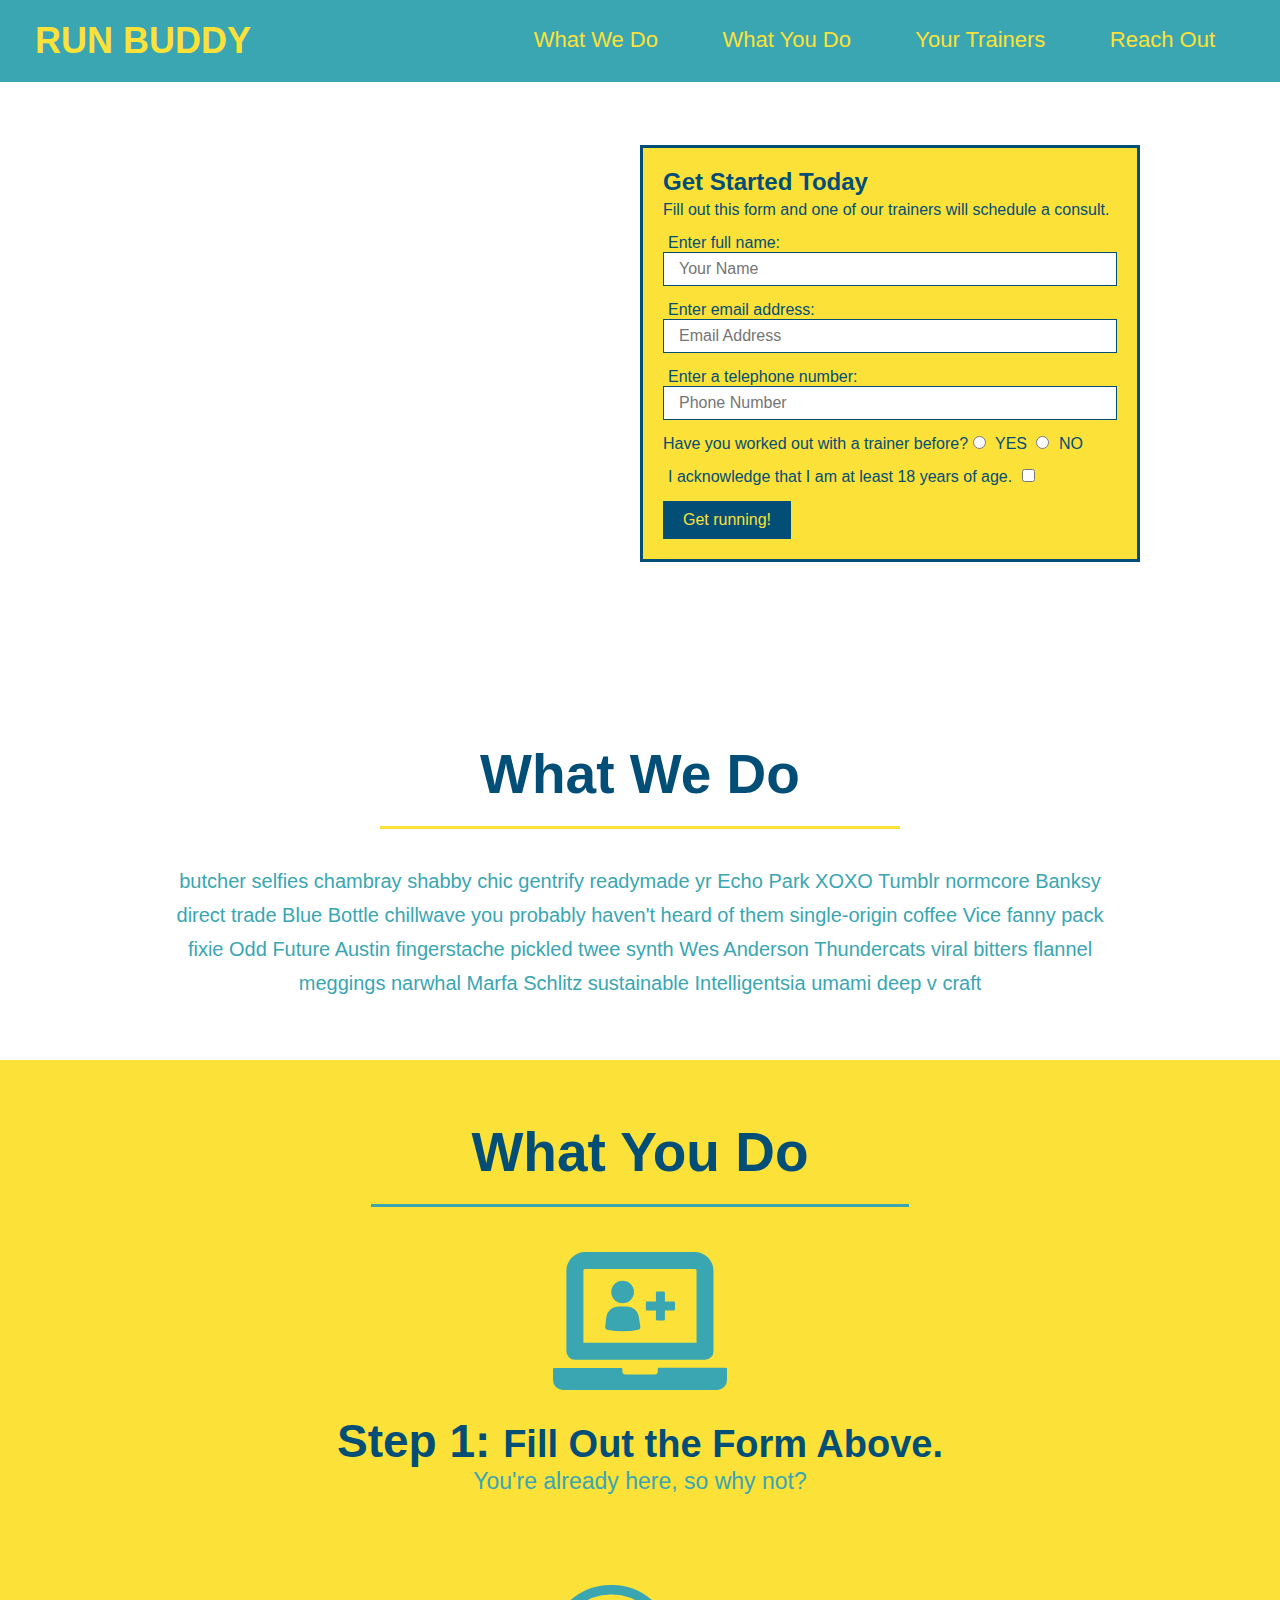
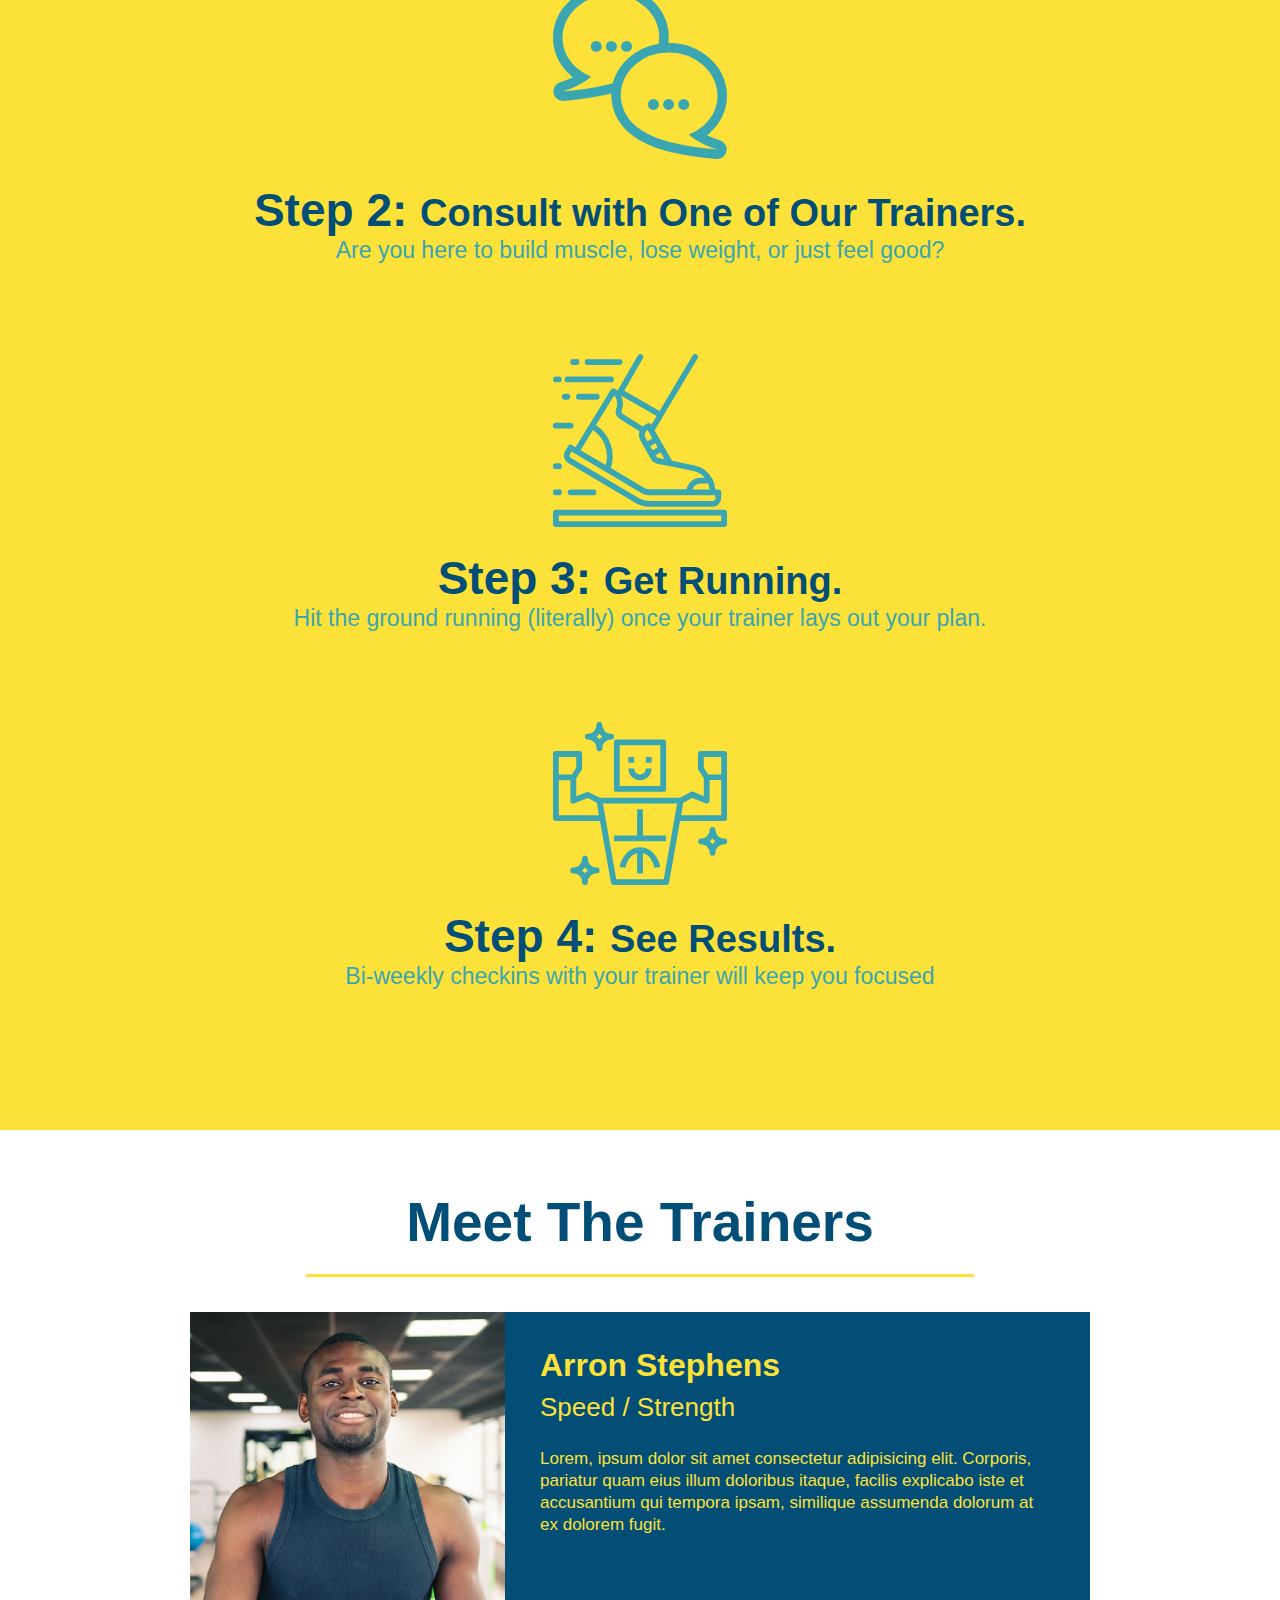
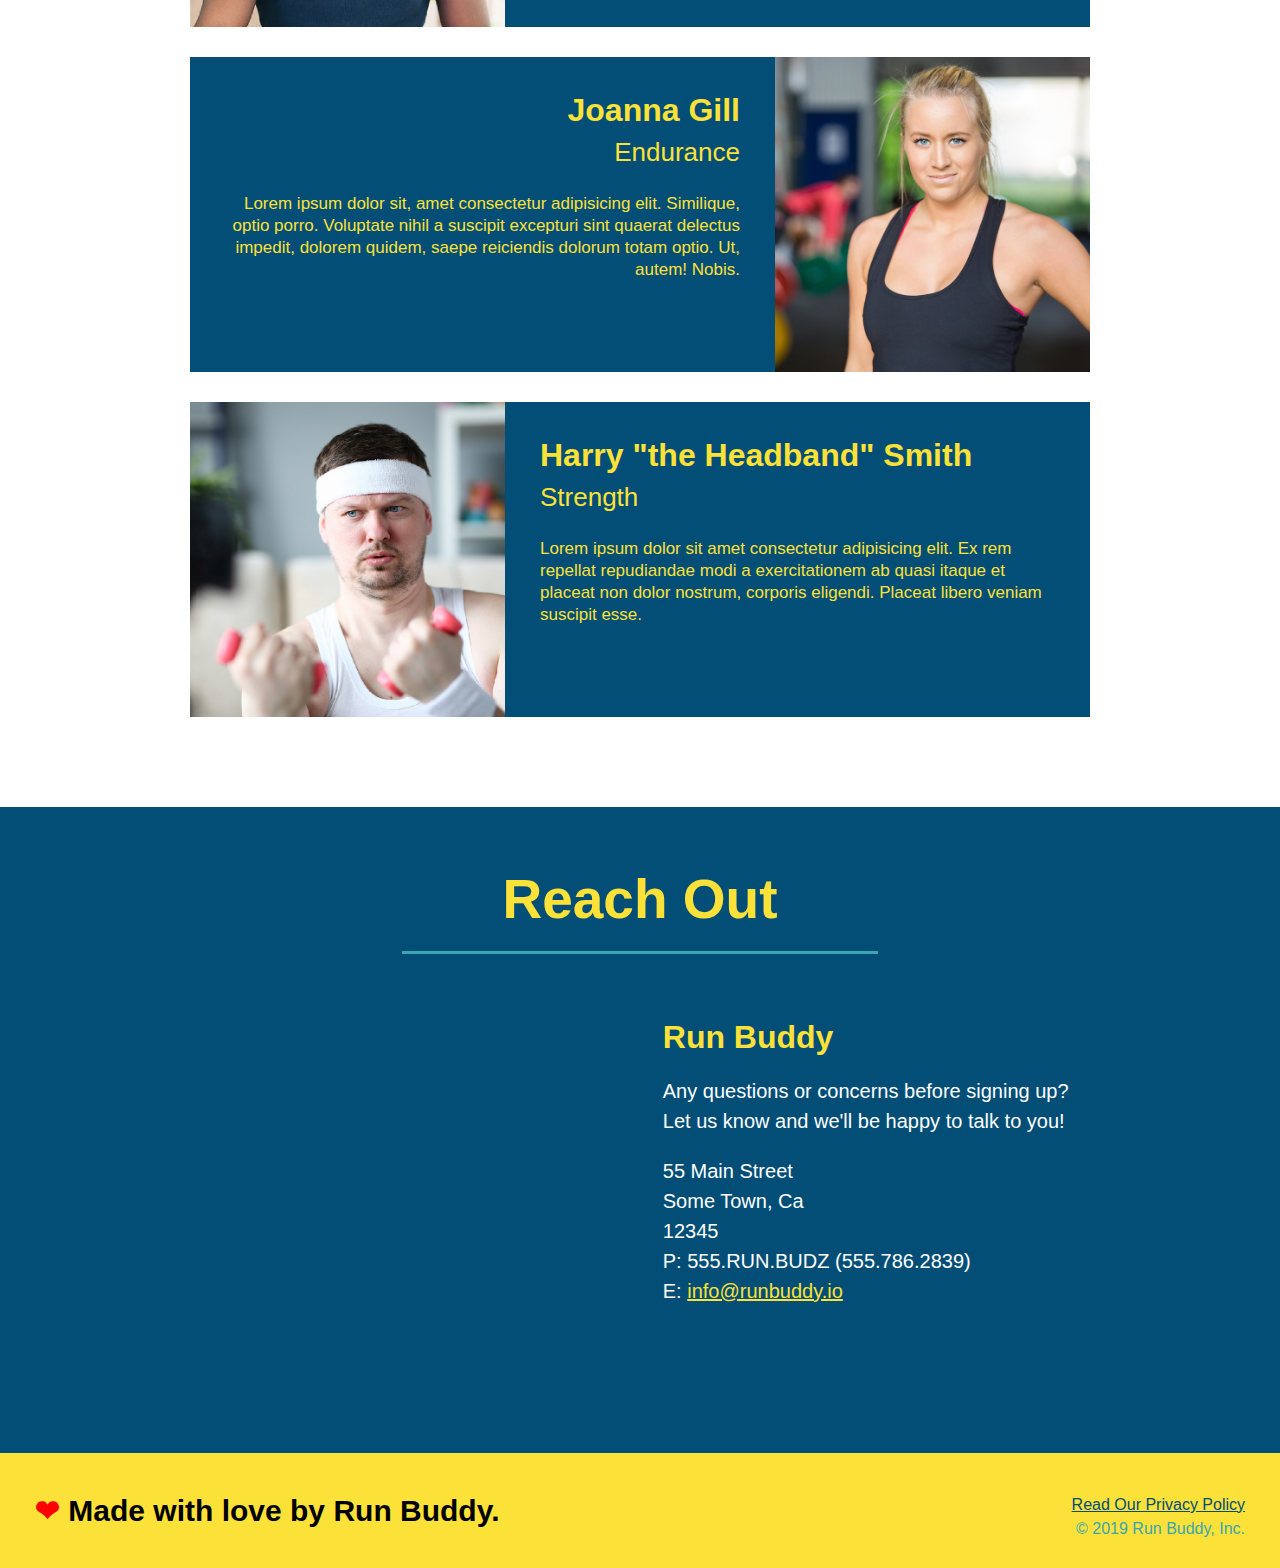
<file: index.html>
<!DOCTYPE html>
<html lang="en">
    <head>
        <meta charset="UTF--8" />
        <title>Run Buddy</title>
        <link rel="stylesheet" href="./assets/css/style.css" />
       
    </head>
    <body>
    <!-- navigation -->
    <header>   
      <h1>
        <a href="/">RUN BUDDY</a>
      </h1>
      <nav>
    <!-- Unordered list element -->
        <ul>
      <!-- List item element -->
          <li>
        <!-- Anchor element -->
            <a href="#what-we-do">What We Do</a>        
          </li>  
          <li>
            <a href="#what-you-do">What You Do</a>  
          </li>
          <li>
            <a href="your-trainers">Your Trainers</a>  
          </li>
          <li>
            <a href="#reach-out">Reach Out</a>  
          </li>
        </ul>        
      </nav>
    </header>
    
    <!-- hero/jumbotron -->
    <section class="hero">
        <div class="hero-form">          
           <h3>Get Started Today</h3>
           <p>Fill out this form and one of our trainers will schedule a consult.</p>
        <!-- Add form element -->
           <form>
             <label for="name">Enter full name:</label>
             <input type="text" placeholder="Your Name" name="name" id="name" class="form-input">
             <label for="email">Enter email address:</label>
             <input type="email" placeholder="Email Address" name="email" id="email" class="form-input">
             <label for="phone">Enter a telephone number:</label>
             <input type="tel" placeholder="Phone Number" name="phone" id="phone" class="form-input">  
             <p>
               Have you worked out with a trainer before?
               <input type="radio" name="trainer-confirm" id="trainer-yes" />
               <label for="trainer-yes">YES</label>
               <input type="radio" name="trainer-confirm" id="trainer-no" />
               <label for="trainer-no">NO</label>  
             </p>  
             <p>
               <label for="checkbox" >           
                 I acknowledge that I am at least 18 years of age.
               </label>
               <input type="checkbox" name="age-confirm" id="checkbox" />
             </p>  
             <button type="submit">
               Get running!  
             </button>
          </form>         
        </div>
    </section>
    <!-- end hero -->

    <!-- "what we do" section-->
    <section id="what-we-do" class="intro">
      <h2 class="section-title primary-border">What We Do</h2>
        <p>
          butcher selfies chambray shabby chic gentrify readymade yr Echo Park XOXO Tumblr normcore Banksy direct trade Blue Bottle chillwave you probably haven't heard of them single-origin coffee Vice fanny pack fixie Odd Future Austin fingerstache pickled twee synth Wes Anderson Thundercats viral bitters flannel meggings narwhal Marfa Schlitz sustainable Intelligentsia umami deep v craft
        </p>
    </section>
        
    <!-- "what you do" section-->
    <section id="what-you-do" class="steps">
      <h2 class="section-title secondary-border">What You Do</h2>
        <div>
          <!-- insert this img element -->
          <img src="assets\step-1.svg" alt="Form" />
          <h3>Step 1: <span>Fill Out the Form Above.</span></h3>
          <p>You're already here, so why not?</p>
        </div>

        <div>
          <img src="assets\step-2.svg" alt="Trainer consult" />
          <h3>Step 2: <span>Consult with One of Our Trainers.</span></h3>
          <p>Are you here to build muscle, lose weight, or just feel good?</p>
        </div>

        <div>
          <img src="assets\step-3.svg" alt="Running" />
          <h3>Step 3: <span>Get Running.</span></h3>
          <p>Hit the ground running (literally) once your trainer lays out your plan.</p>
        </div>

        <div>
          <img src="assets\step-4.svg" alt="Results" />
          <h3>Step 4: <span>See Results.</span></h3>
          <p>Bi-weekly checkins with your trainer will keep you focused</p>
        </div>
    </section>    

    <!-- "meet the trainers" section-->
    <section id="your-trainers" class="trainers">
        <h2 class="section-title primary-border">Meet The Trainers</h2> 

    <article class="trainer">
      <img src="assets\trainer-1.jpg" alt="Arron Stephens in his workout clothes, ready to pump iron" />
      <div class="trainer-bio text-left">
        <h3>Arron Stephens</h3>
        <h4>Speed / Strength</h4>
        <p>
          Lorem, ipsum dolor sit amet consectetur adipisicing elit. Corporis, pariatur quam eius illum doloribus itaque, facilis explicabo iste et accusantium qui tempora ipsam, similique assumenda dolorum at ex dolorem fugit.
        </p>
      </div>    
    </article>
    <!-- second trainer bio -->    
    <article class="trainer">
      <div class="trainer-bio text-right">
        <h3>Joanna Gill</h3>
        <h4>Endurance</h4>
        <p>
          Lorem ipsum dolor sit, amet consectetur adipisicing elit. Similique, optio porro. Voluptate nihil a suscipit excepturi sint quaerat delectus impedit, dolorem quidem, saepe reiciendis dolorum totam optio. Ut, autem! Nobis.
        </p>
      </div>  
      <img src="assets\trainer-2.jpg" alt="Joanna Gill cooling off after a workout" />
    </article>    

    <!-- third trainer bio -->
    <article class="trainer">
      <img src="assets\trainer-3.jpg" alt="Harry Smith wearing a headband and lifting comically small pink weights" />
      <div class="trainer-bio text-left">
        <h3>Harry "the Headband" Smith</h3>
        <h4>Strength</h4>
        <p>
          Lorem ipsum dolor sit amet consectetur adipisicing elit. Ex rem repellat repudiandae modi a exercitationem ab quasi itaque et placeat non dolor nostrum, corporis eligendi. Placeat libero veniam suscipit esse.
        </p>
      </div>
    </article>        
    </section>

    <!-- "reach out" section -->
                     
    <section id="reach-out" class="contact">
      <h2 class="section-title secondary-border">Reach Out</h2>
    <div class="contact-info">  
         <div>
             <h3 class="contact-info h3">Run Buddy</h3>         
             <p class="contact-info p">
                 Any questions or concerns before signing up?
             <br/>
                 Let us know and we'll be happy to talk to you!
             </p>
             <address class="contact-info address">
                 55 Main Street <br>
                 Some Town, Ca <br>
                 12345<br>
                 P: 555.RUN.BUDZ (555.786.2839)<br>
                 E: <a href="mailto:info@runbuddy.io">info@runbuddy.io</a>
             </address>
          </div>  
     
        <iframe src="https://www.google.com/maps/embed?pb=!1m18!1m12!1m3!1d3507.9683028354884!2d-81.56744068400081!3d28.450371882490064!2m3!1f0!2f0!3f0!3m2!1i1024!2i768!4f13.1!3m3!1m2!1s0x88e780fbd89c4287%3A0xb37e7420de977543!2s6527%20San%20Francesco%20Wy.%2C%20Windermere%2C%20FL%2034786!5e0!3m2!1sen!2sus!4v1639996642633!5m2!1sen!2sus" 
          width="400"
          height="400"
          style="border:0;"
          allowfullscreen=""
          loading="lazy">
         
        </iframe>        
    </div> 
    </section>
    

    <!--footer-->
    <footer>
        <h2 style="color: #ff0000;">&#10084; <span style="color: black;"> Made with love by Run Buddy.</span> </h2>
            
        <div> 
          <a href="#">Read Our Privacy Policy</a><br />
          &copy; 2019 Run Buddy, Inc.
        </div>
    </footer>    
       
    </body>
</html>
</file>
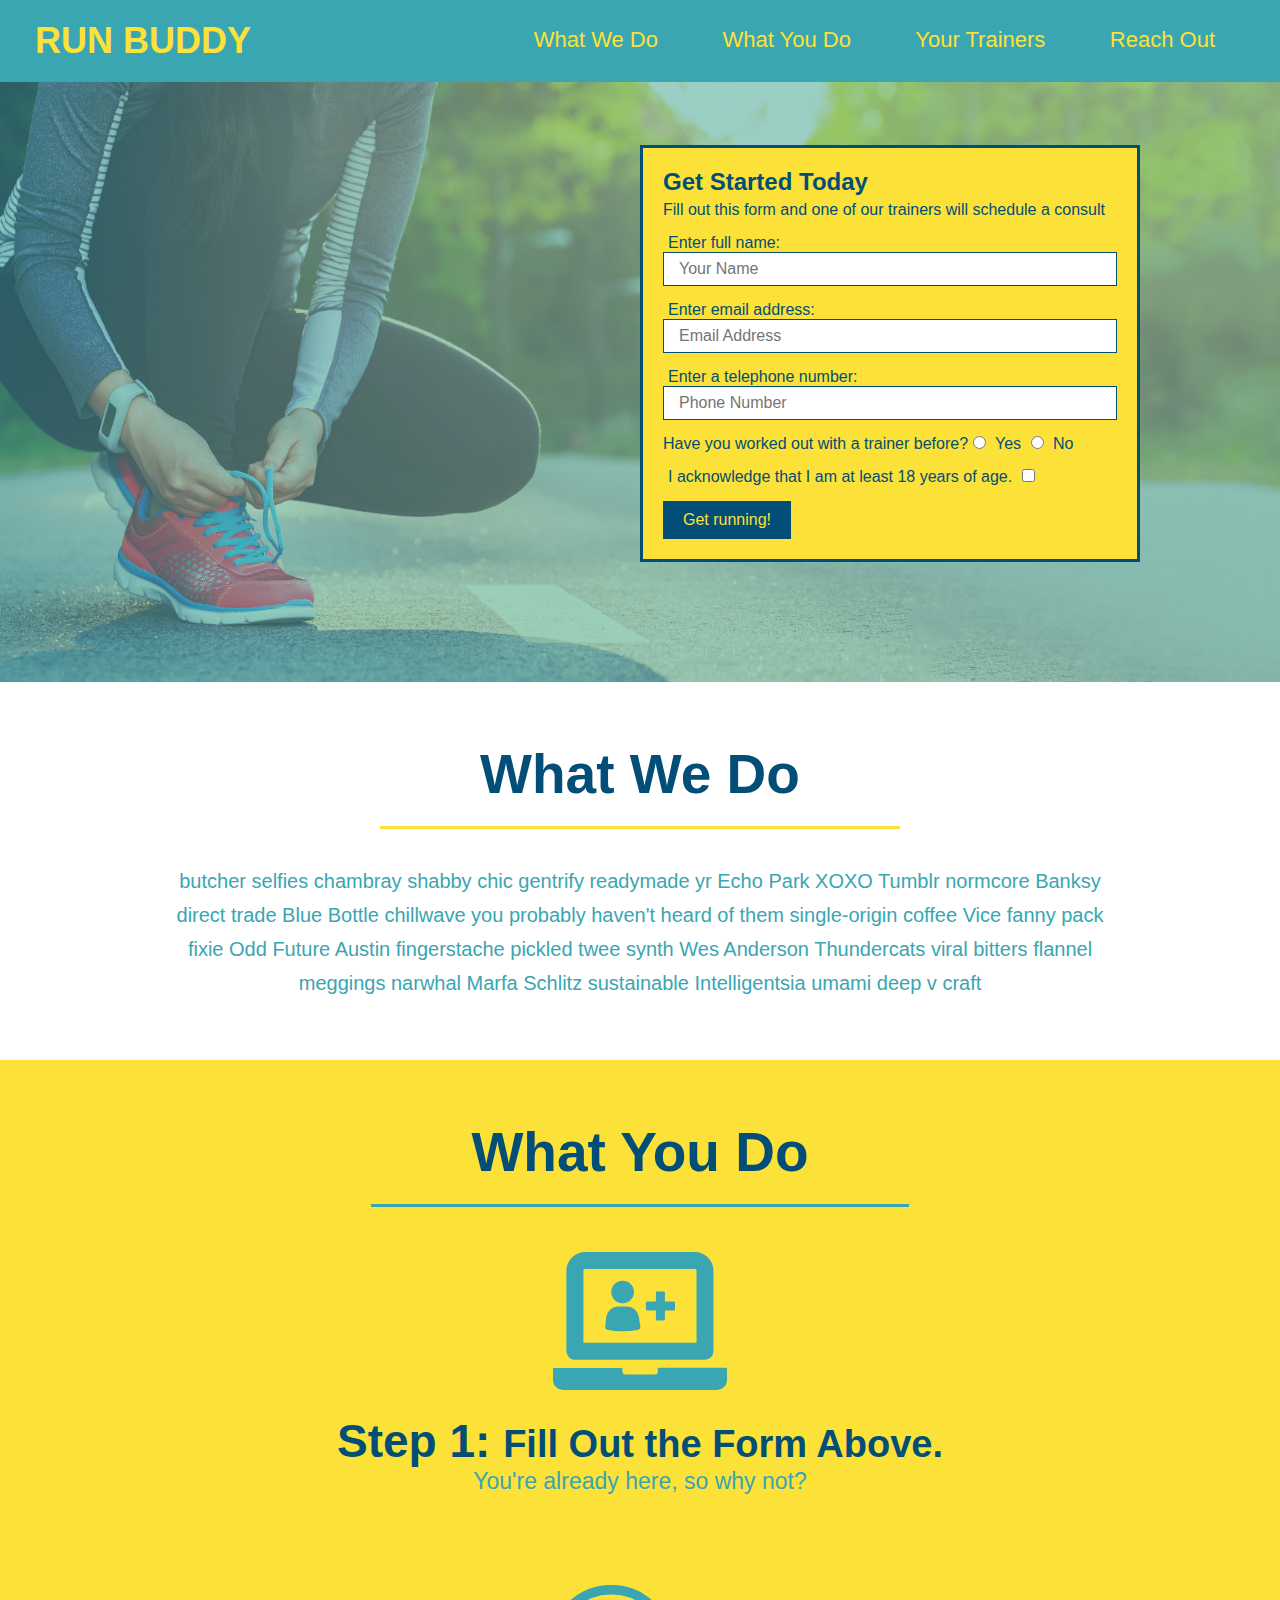
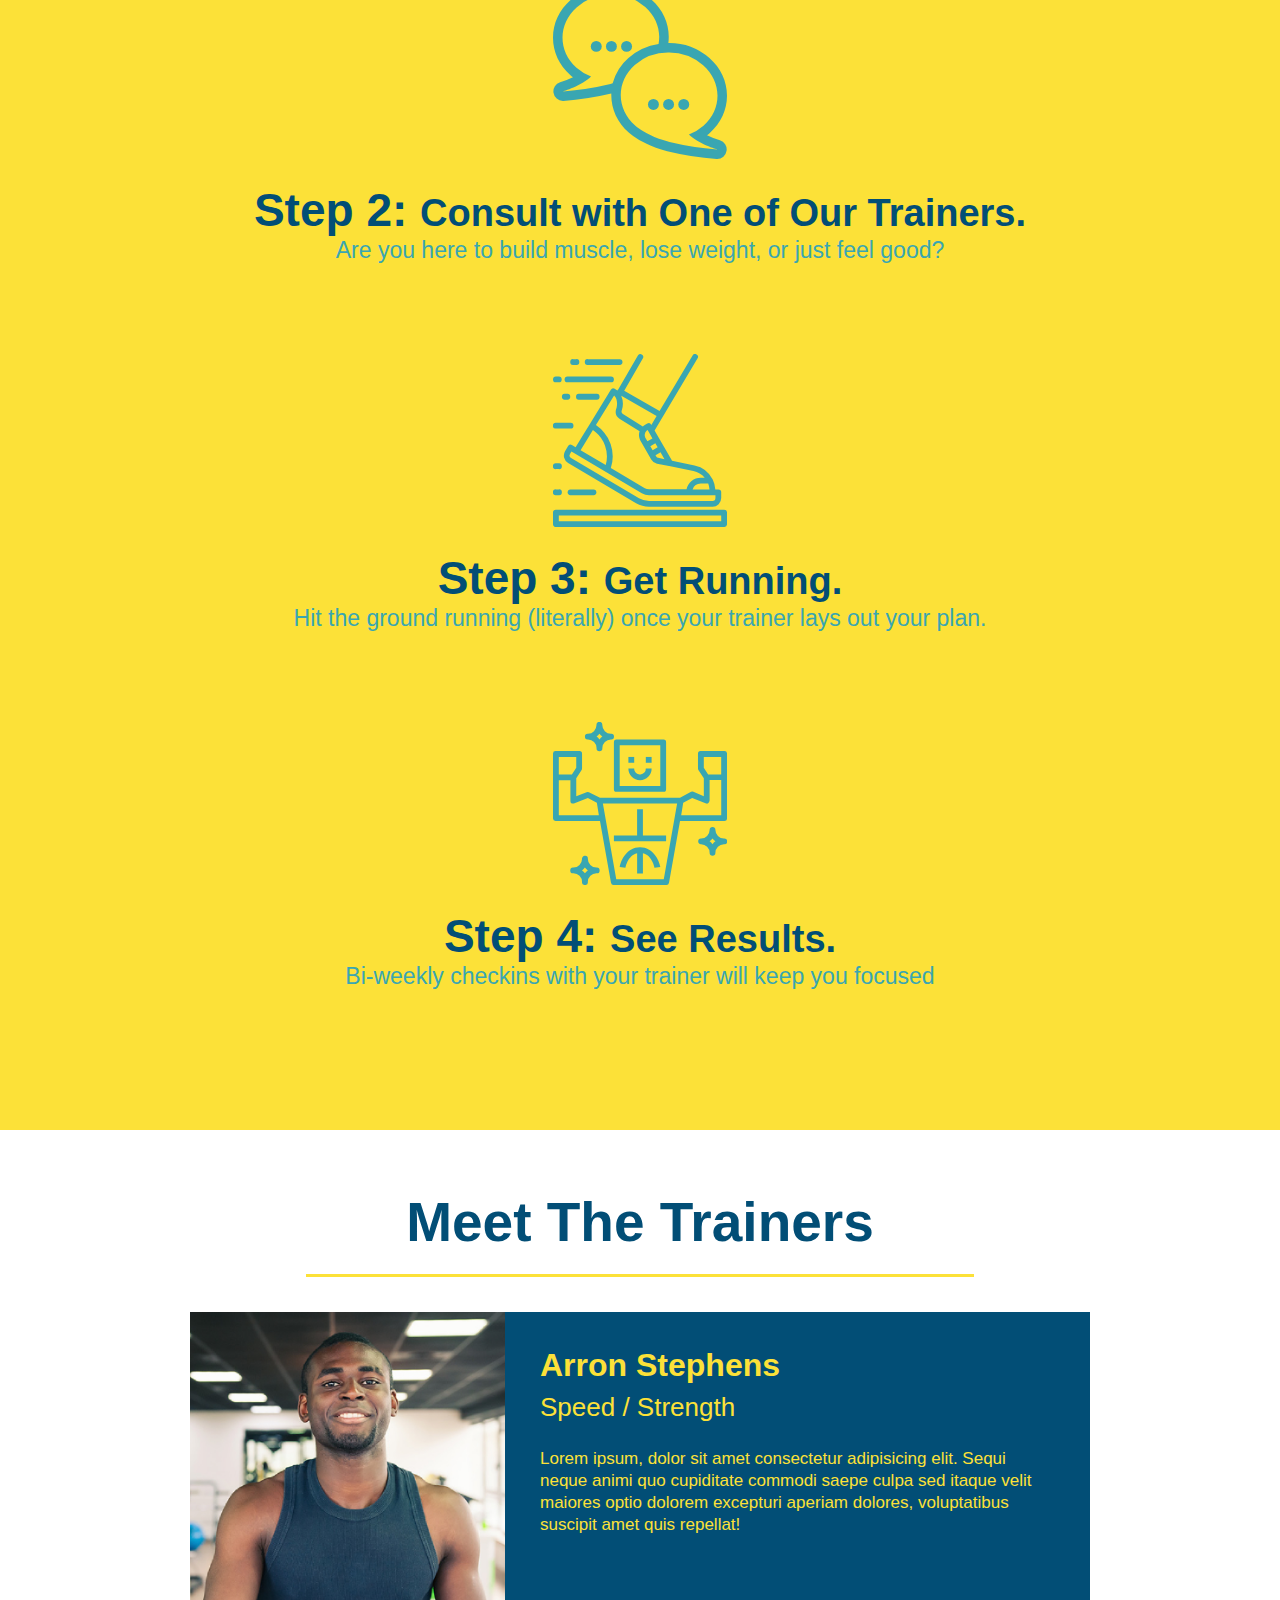
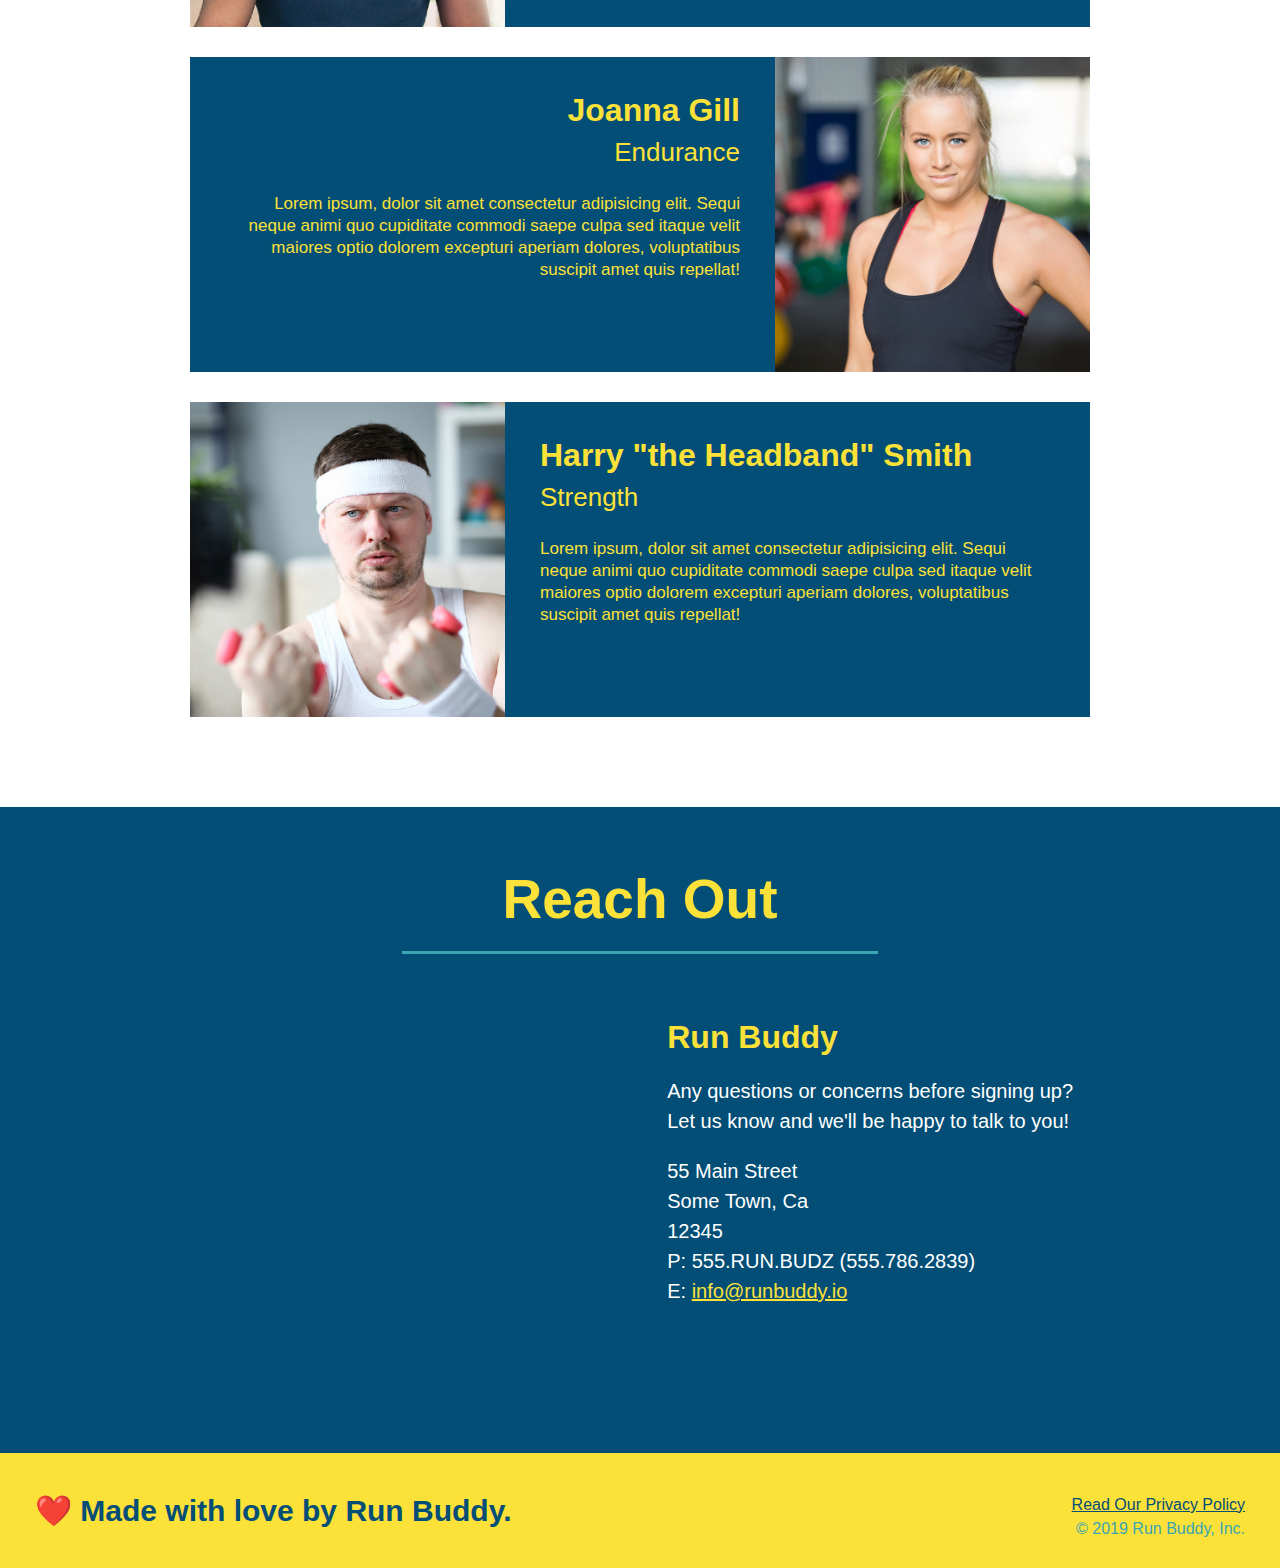
<file: assets/index.html>
<!DOCTYPE html>
<html lang="en">

<head>
  <meta charset="UTF-8" />
  <title>Run Buddy</title>
  <link rel="stylesheet" href="./assets/css/style.css" />
</head>

<body>
  <!-- navigation -->
  <header>
    <h1>
      <a href="/">
        RUN BUDDY
      </a>
    </h1>
    <nav>
      <!-- Unordered list element -->
      <ul>
        <!-- List item element-->
        <li>
          <!-- Anchor element -->
          <a href="#what-we-do">What We Do</a>
        </li>
        <li>
          <a href="#what-you-do">What You Do</a>
        </li>
        <li>
          <a href="#your-trainers">Your Trainers</a>
        </li>
        <li>
          <a href="#reach-out">Reach Out</a>
        </li>
      </ul>
    </nav>
  </header>

  <!-- hero/jumbotron -->
  <section class="hero">
    <div class="hero-form">
      <h3>Get Started Today</h3>
      <p>Fill out this form and one of our trainers will schedule a consult</p>
      <form>
        <label for="name">Enter full name:</label>
        <input type="text" placeholder="Your Name" name="name" id="name" class="form-input" />
        <label for="email">Enter email address:</label>
        <input type="text" placeholder="Email Address" name="email" id="email" class="form-input" />
        <label for="phone">Enter a telephone number:</label>
        <input type="text" placeholder="Phone Number" name="phone" id="phone" class="form-input" />
        <p>
          Have you worked out with a trainer before?
          <input type="radio" name="trainer-confirm" id="trainer-yes" />
          <label for="trainer-yes">Yes</label>
          <input type="radio" name="trainer-confirm" id="trainer-no" />
          <label for="trainer-no">No</label>
        </p>
        <p>
          <label for="checkbox">
            I acknowledge that I am at least 18 years of age.
          </label>
          <input type="checkbox" name="checkpoint1" id="checkbox" />
        </p>
        <button type="submit">
          Get running!
        </button>
      </form>
    </div>
  </section>

  <!-- "what we do" section -->
  <section id="what-we-do" class="intro">
    <h2 class="section-title primary-border">What We Do</h2>
    <p>
      butcher selfies chambray shabby chic gentrify readymade yr Echo Park XOXO Tumblr normcore Banksy direct trade Blue
      Bottle chillwave you probably haven't heard of them single-origin coffee Vice fanny pack fixie Odd Future Austin
      fingerstache pickled twee synth Wes Anderson Thundercats viral bitters flannel meggings narwhal Marfa Schlitz
      sustainable Intelligentsia umami deep v craft
    </p>
  </section>

  <!-- "what you do" section -->
  <section id="what-you-do" class="steps">
    <h2 class="section-title secondary-border">What You Do</h2>

    <div>
      <img src="./assets/images/step-1.svg" alt="" />
      <h3>Step 1: <span>Fill Out the Form Above.</span></h3>
      <p>You're already here, so why not?</p>
    </div>

    <div>
      <img src="./assets/images/step-2.svg" alt="" />
      <h3>Step 2: <span>Consult with One of Our Trainers.</span></h3>
      <p>Are you here to build muscle, lose weight, or just feel good?</p>
    </div>

    <div>
      <img src="./assets/images/step-3.svg" alt="" />
      <h3>Step 3: <span>Get Running.</span></h3>
      <p>Hit the ground running (literally) once your trainer lays out your plan.</p>
    </div>

    <div>
      <img src="./assets/images/step-4.svg" alt="" />
      <h3>Step 4: <span>See Results.</span></h3>
      <p>Bi-weekly checkins with your trainer will keep you focused</p>
    </div>
  </section>

  <!-- "meet the trainers" section -->
  <section id="your-trainers" class="trainers">
    <h2 class="section-title primary-border">Meet The Trainers</h2>
    <article class="trainer">
      <img src="./assets/images/trainer-1.jpg" alt="Arron Stephens in his workout clothes, ready to pump iron" />
      <div class="trainer-bio text-left">
        <h3>Arron Stephens</h3>
        <h4>Speed / Strength</h4>
        <p>
          Lorem ipsum, dolor sit amet consectetur adipisicing elit. Sequi neque animi quo cupiditate commodi saepe culpa
          sed
          itaque velit maiores optio dolorem excepturi aperiam dolores, voluptatibus suscipit amet quis repellat!
        </p>
      </div>
    </article>

    <!-- second trainer bio -->
    <article class="trainer">
      <div class="trainer-bio text-right">
        <h3>Joanna Gill</h3>
        <h4>Endurance</h4>
        <p>
          Lorem ipsum, dolor sit amet consectetur adipisicing elit. Sequi neque animi quo cupiditate commodi saepe culpa
          sed
          itaque velit maiores optio dolorem excepturi aperiam dolores, voluptatibus suscipit amet quis repellat!
        </p>
      </div>
      <img src="./assets/images/trainer-2.jpg" alt="Joanna Gill cooling off after a workout" />
    </article>

    <!-- third trainer bio -->
    <article class="trainer">
      <img src="./assets/images/trainer-3.jpg"
        alt="Harry Smith wearing a headband and lifting comically small pink weights" />
      <div class="trainer-bio text-left">
        <h3>Harry "the Headband" Smith</h3>
        <h4>Strength</h4>
        <p>
          Lorem ipsum, dolor sit amet consectetur adipisicing elit. Sequi neque animi quo cupiditate commodi saepe culpa
          sed
          itaque velit maiores optio dolorem excepturi aperiam dolores, voluptatibus suscipit amet quis repellat!
        </p>
      </div>
    </article>
  </section>

  <!-- "reach out" section -->
  <section id="reach-out" class="contact">
    <h2 class="section-title secondary-border">Reach Out</h2>
    <div class="contact-info">
      <iframe 
        src="https://www.google.com/maps/embed?pb=!1m18!1m12!1m3!1d3147.1079747227936!2d-120.42364418397035!3d37.92790791110593!2m3!1f0!2f0!3f0!3m2!1i1024!2i768!4f13.1!3m3!1m2!1s0x8090c49129b6ac57%3A0xb56c7eb95a2cd8bd!2sMain%20St%2C%20California%2095327!5e0!3m2!1sen!2sus!4v1616426329495!5m2!1sen!2sus"
        style="border:0;" 
        allowfullscreen=""
        loading="lazy">
      </iframe>
      <div>
        <h3>Run Buddy</h3>
        <p>
          Any questions or concerns before signing up?
          <br />
          Let us know and we'll be happy to talk to you!
        </p>
        <address>
          55 Main Street <br />
          Some Town, Ca <br />
          12345<br />
          P: 555.RUN.BUDZ (555.786.2839)<br />
          E: <a href="mailto:info@runbuddy.io">info@runbuddy.io</a>
        </address>
      </div>
    </div>
  </section>

  <!-- footer -->
  <footer>
    <h2>❤️ Made with love by Run Buddy.</h2>
    <div>
      <a href="#">Read Our Privacy Policy</a><br />
      &copy; 2019 Run Buddy, Inc.
    </div>
  </footer>
</body>

</html>
</file>
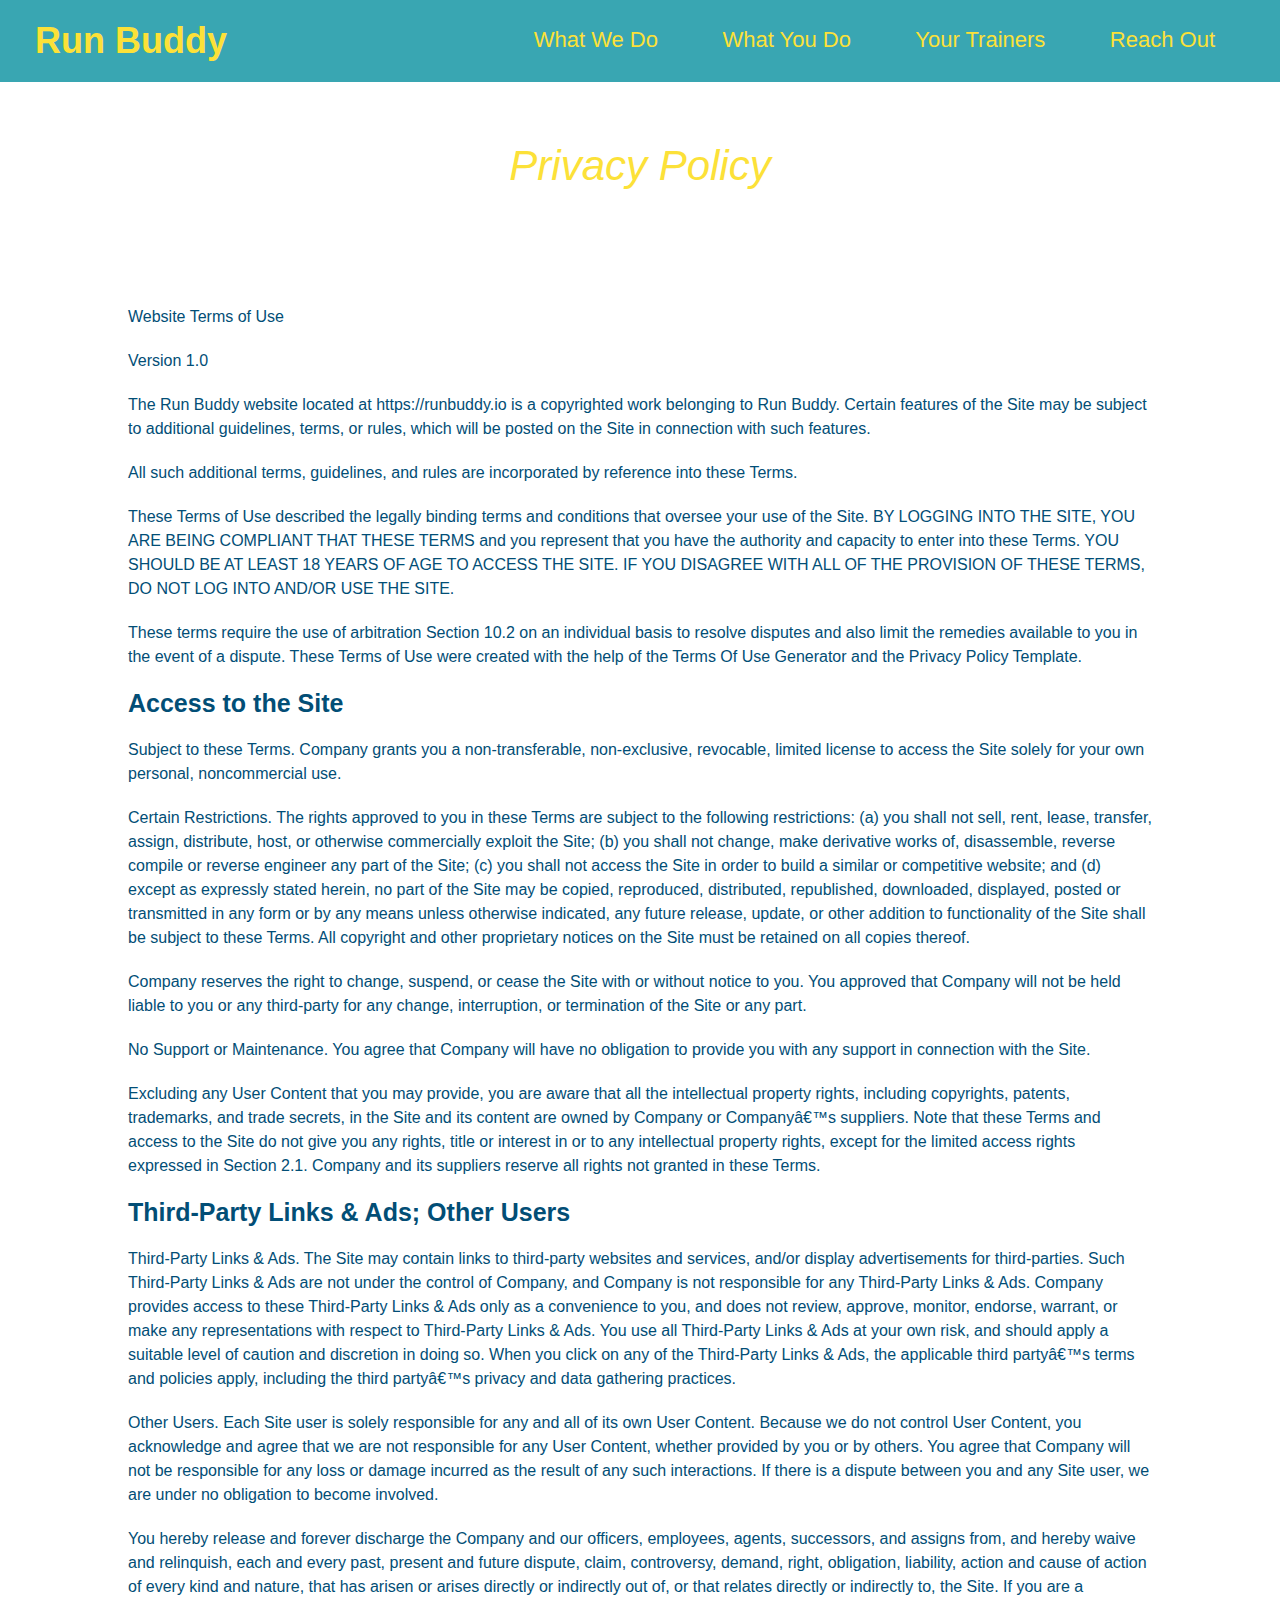
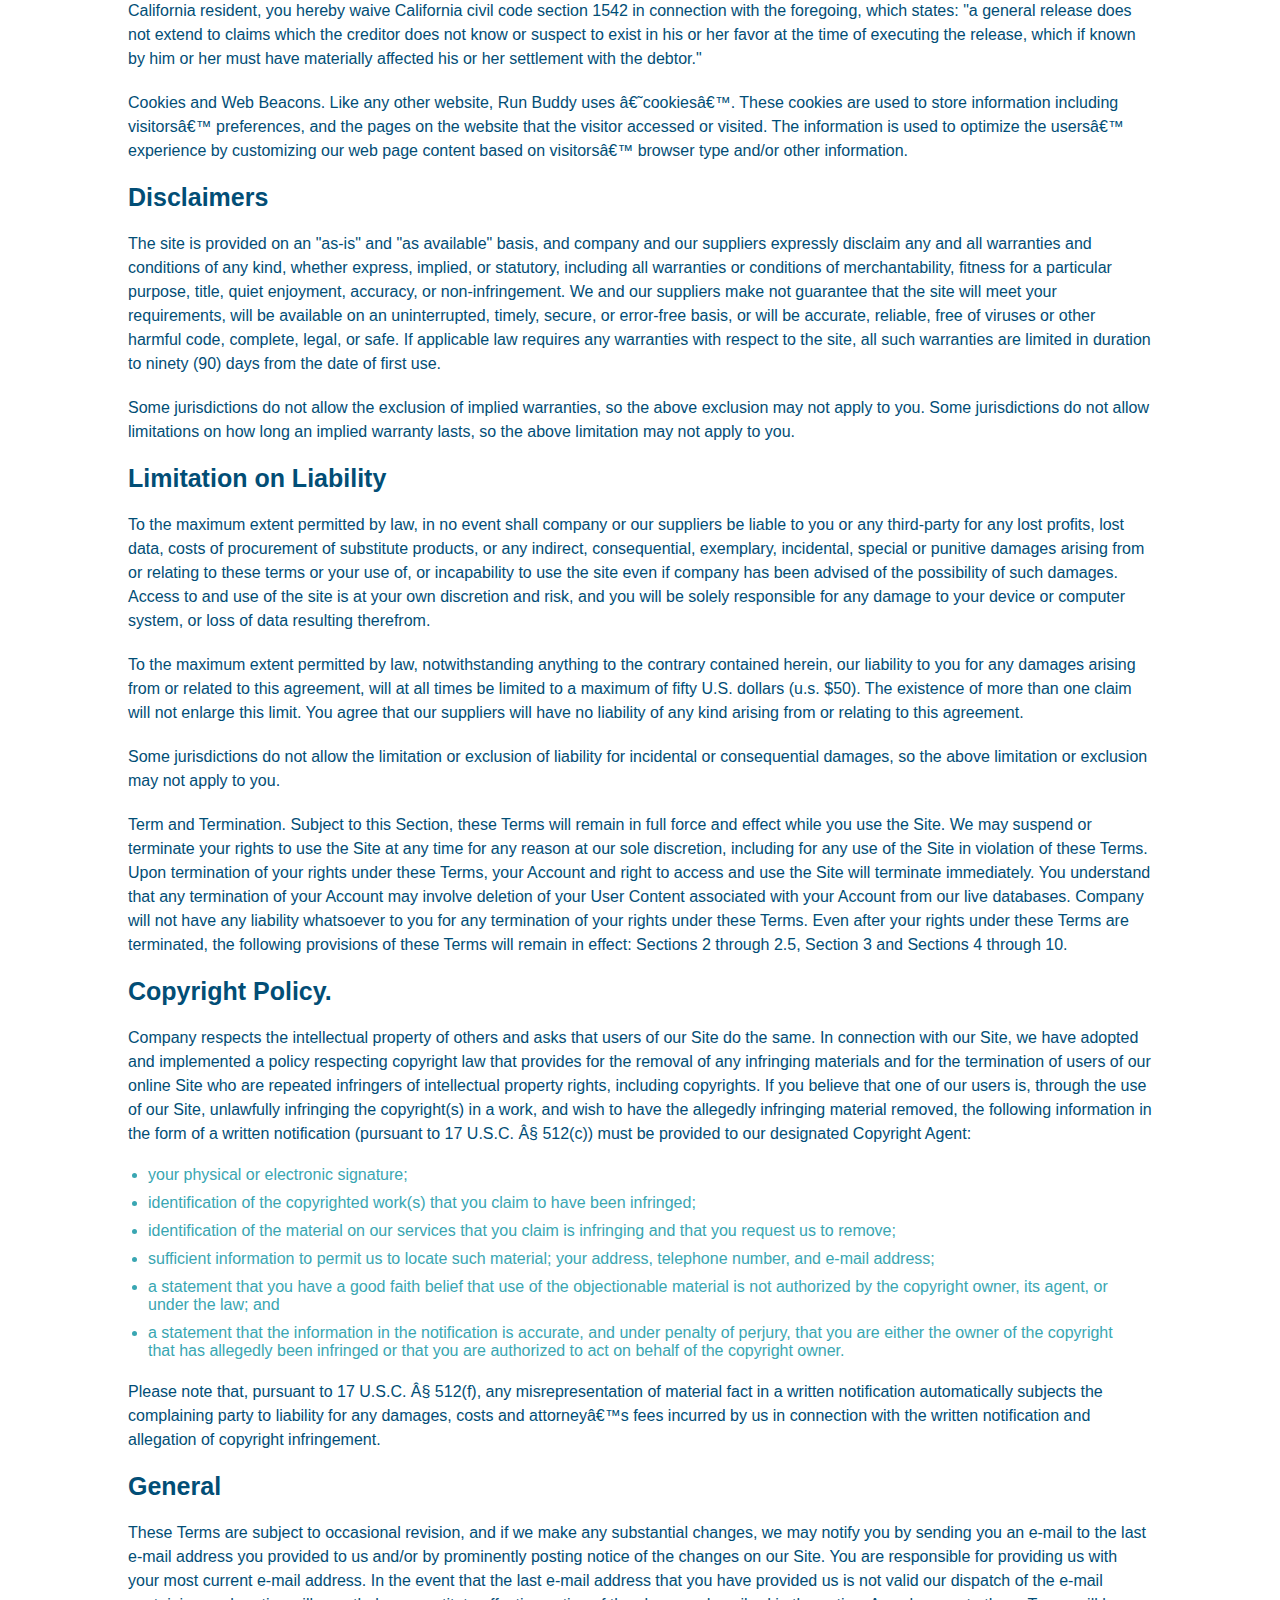
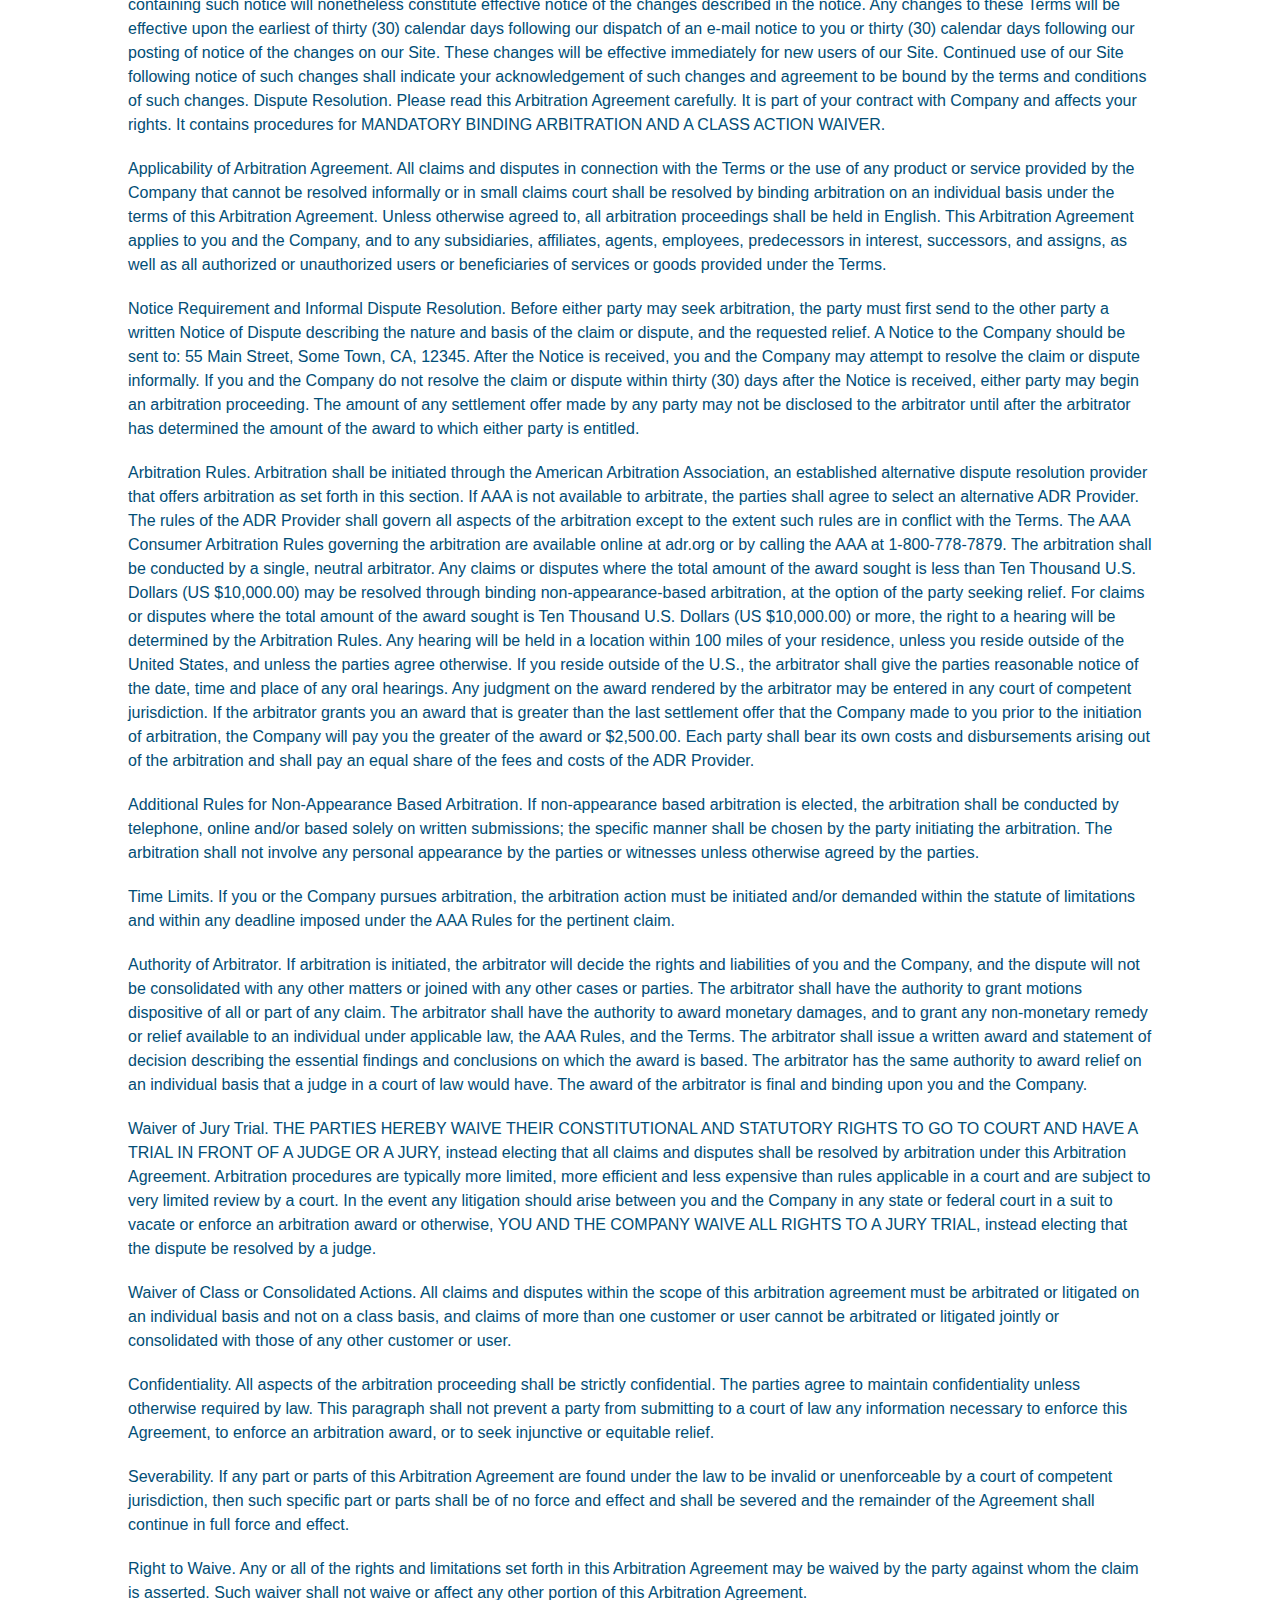
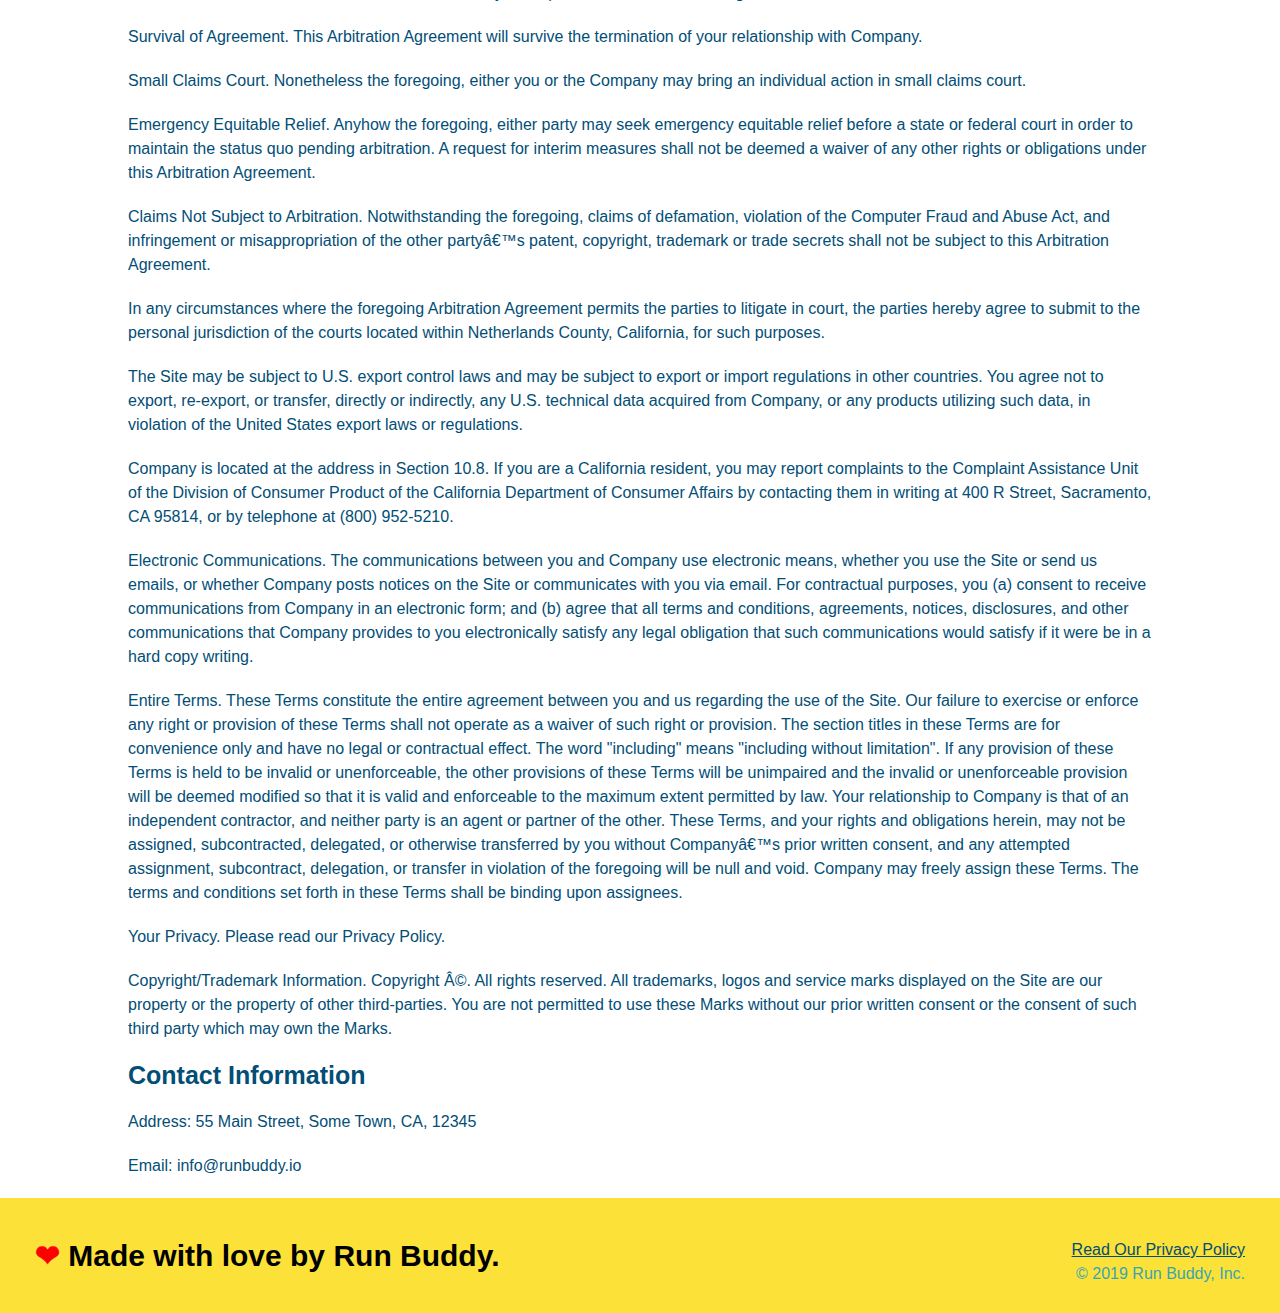
<file: privacy-policy.html>
<!DOCTYPE html>
<html lang="en">
  <head>
    <meta charset="UTF-8"/>
    <link rel="stylesheet" href="assets/css/style.css" />
    <link rel="stylesheet" href="assets/css/secondary-styles.css" />
    <title>Privacy Policy - Run Buddy</title>
  </head>
  <body>    
     <!-- navigation --> 
     <header>
        <h1>
          <a href="/">Run Buddy</a>
        </h1>
        <nav>
          <ul>
            <li>
              <a href="./index.html#what-we-do">What We Do</a>
            </li>
            <li>
              <a href="./index.html#what-you-do">What You Do</a>
            </li>
            <li>
              <a href="./index.html#your-trainers">Your Trainers</a>
            </li>
            <li>
              <a href="./index.html#reach-out">Reach Out</a>
            </li>
          </ul>
        </nav>
      </header>
      <!-- hero/jumbotron -->
      <section class="hero hero-secondary">
        <h2 class="page-title">Privacy Policy</h2>
      </section>
      <article class="secondary-content">
          <p>
            Website Terms of Use
          </p>
    
          <p>
            Version 1.0
          </p>
    
          <p>
            The Run Buddy website located at https://runbuddy.io is a copyrighted work belonging to Run Buddy. Certain
            features of the Site may be subject to additional guidelines, terms, or rules, which will be posted on the Site
            in connection with such features.
          </p>
    
          <p>
            All such additional terms, guidelines, and rules are incorporated by reference into these Terms.
          </p>
    
          <p>
            These Terms of Use described the legally binding terms and conditions that oversee your use of the Site. BY
            LOGGING INTO THE SITE, YOU ARE BEING COMPLIANT THAT THESE TERMS and you represent that you have the authority
            and capacity to enter into these Terms. YOU SHOULD BE AT LEAST 18 YEARS OF AGE TO ACCESS THE SITE. IF YOU
            DISAGREE WITH ALL OF THE PROVISION OF THESE TERMS, DO NOT LOG INTO AND/OR USE THE SITE.
          </p>
    
          <p>
            These terms require the use of arbitration Section 10.2 on an individual basis to resolve disputes and also
            limit the remedies available to you in the event of a dispute. These Terms of Use were created with the help of
            the Terms Of Use Generator and the Privacy Policy Template.
          </p>
    
          <h3>
            Access to the Site
          </h3>
    
          <p>
            Subject to these Terms. Company grants you a non-transferable, non-exclusive, revocable, limited license to
            access the Site solely for your own personal, noncommercial use.
          </p>
    
          <p>
            Certain Restrictions. The rights approved to you in these Terms are subject to the following restrictions: (a)
            you shall not sell, rent, lease, transfer, assign, distribute, host, or otherwise commercially exploit the Site;
            (b) you shall not change, make derivative works of, disassemble, reverse compile or reverse engineer any part of
            the Site; (c) you shall not access the Site in order to build a similar or competitive website; and (d) except
            as expressly stated herein, no part of the Site may be copied, reproduced, distributed, republished, downloaded,
            displayed, posted or transmitted in any form or by any means unless otherwise indicated, any future release,
            update, or other addition to functionality of the Site shall be subject to these Terms. All copyright and other
            proprietary notices on the Site must be retained on all copies thereof.
          </p>
    
          <p>
            Company reserves the right to change, suspend, or cease the Site with or without notice to you. You approved
            that Company will not be held liable to you or any third-party for any change, interruption, or termination of
            the Site or any part.
          </p>
    
          <p>
            No Support or Maintenance. You agree that Company will have no obligation to provide you with any support in
            connection with the Site.
          </p>
    
          <p>
            Excluding any User Content that you may provide, you are aware that all the intellectual property rights,
            including copyrights, patents, trademarks, and trade secrets, in the Site and its content are owned by Company
            or Companyâ€™s suppliers. Note that these Terms and access to the Site do not give you any rights, title or
            interest in or to any intellectual property rights, except for the limited access rights expressed in Section
            2.1. Company and its suppliers reserve all rights not granted in these Terms.
          </p>
    
          <h3>
            Third-Party Links & Ads; Other Users
          </h3>
    
          <p>
            Third-Party Links & Ads. The Site may contain links to third-party websites and services, and/or display
            advertisements for third-parties. Such Third-Party Links & Ads are not under the control of Company, and Company
            is not responsible for any Third-Party Links & Ads. Company provides access to these Third-Party Links & Ads
            only as a convenience to you, and does not review, approve, monitor, endorse, warrant, or make any
            representations with respect to Third-Party Links & Ads. You use all Third-Party Links & Ads at your own risk,
            and should apply a suitable level of caution and discretion in doing so. When you click on any of the
            Third-Party Links & Ads, the applicable third partyâ€™s terms and policies apply, including the third partyâ€™s
            privacy and data gathering practices.
          </p>
    
          <p>
            Other Users. Each Site user is solely responsible for any and all of its own User Content. Because we do not
            control User Content, you acknowledge and agree that we are not responsible for any User Content, whether
            provided by you or by others. You agree that Company will not be responsible for any loss or damage incurred as
            the result of any such interactions. If there is a dispute between you and any Site user, we are under no
            obligation to become involved.
          </p>
    
          <p>
            You hereby release and forever discharge the Company and our officers, employees, agents, successors, and
            assigns from, and hereby waive and relinquish, each and every past, present and future dispute, claim,
            controversy, demand, right, obligation, liability, action and cause of action of every kind and nature, that has
            arisen or arises directly or indirectly out of, or that relates directly or indirectly to, the Site. If you are
            a California resident, you hereby waive California civil code section 1542 in connection with the foregoing,
            which states: "a general release does not extend to claims which the creditor does not know or suspect to exist
            in his or her favor at the time of executing the release, which if known by him or her must have materially
            affected his or her settlement with the debtor."
          </p>
    
          <p>
            Cookies and Web Beacons. Like any other website, Run Buddy uses â€˜cookiesâ€™. These cookies are used to store
            information including visitorsâ€™ preferences, and the pages on the website that the visitor accessed or visited.
            The information is used to optimize the usersâ€™ experience by customizing our web page content based on visitorsâ€™
            browser type and/or other information.
          </p>
    
          <h3>
            Disclaimers
          </h3>
    
          <p>
            The site is provided on an "as-is" and "as available" basis, and company and our suppliers expressly disclaim
            any and all warranties and conditions of any kind, whether express, implied, or statutory, including all
            warranties or conditions of merchantability, fitness for a particular purpose, title, quiet enjoyment, accuracy,
            or non-infringement. We and our suppliers make not guarantee that the site will meet your requirements, will be
            available on an uninterrupted, timely, secure, or error-free basis, or will be accurate, reliable, free of
            viruses or other harmful code, complete, legal, or safe. If applicable law requires any warranties with respect
            to the site, all such warranties are limited in duration to ninety (90) days from the date of first use.
          </p>
    
          <p>
            Some jurisdictions do not allow the exclusion of implied warranties, so the above exclusion may not apply to
            you. Some jurisdictions do not allow limitations on how long an implied warranty lasts, so the above limitation
            may not apply to you.
          </p>
    
          <h3>
            Limitation on Liability
          </h3>
    
          <p>
            To the maximum extent permitted by law, in no event shall company or our suppliers be liable to you or any
            third-party for any lost profits, lost data, costs of procurement of substitute products, or any indirect,
            consequential, exemplary, incidental, special or punitive damages arising from or relating to these terms or
            your use of, or incapability to use the site even if company has been advised of the possibility of such
            damages. Access to and use of the site is at your own discretion and risk, and you will be solely responsible
            for any damage to your device or computer system, or loss of data resulting therefrom.
          </p>
    
          <p>
            To the maximum extent permitted by law, notwithstanding anything to the contrary contained herein, our liability
            to you for any damages arising from or related to this agreement, will at all times be limited to a maximum of
            fifty U.S. dollars (u.s. $50). The existence of more than one claim will not enlarge this limit. You agree that
            our suppliers will have no liability of any kind arising from or relating to this agreement.
          </p>
    
          <p>
            Some jurisdictions do not allow the limitation or exclusion of liability for incidental or consequential
            damages, so the above limitation or exclusion may not apply to you.
          </p>
    
          <p>
            Term and Termination. Subject to this Section, these Terms will remain in full force and effect while you use
            the Site. We may suspend or terminate your rights to use the Site at any time for any reason at our sole
            discretion, including for any use of the Site in violation of these Terms. Upon termination of your rights under
            these Terms, your Account and right to access and use the Site will terminate immediately. You understand that
            any termination of your Account may involve deletion of your User Content associated with your Account from our
            live databases. Company will not have any liability whatsoever to you for any termination of your rights under
            these Terms. Even after your rights under these Terms are terminated, the following provisions of these Terms
            will remain in effect: Sections 2 through 2.5, Section 3 and Sections 4 through 10.
          </p>
    
          <h3>
            Copyright Policy.
          </h3>
    
          <p>
            Company respects the intellectual property of others and asks that users of our Site do the same. In connection
            with our Site, we have adopted and implemented a policy respecting copyright law that provides for the removal
            of any infringing materials and for the termination of users of our online Site who are repeated infringers of
            intellectual property rights, including copyrights. If you believe that one of our users is, through the use of
            our Site, unlawfully infringing the copyright(s) in a work, and wish to have the allegedly infringing material
            removed, the following information in the form of a written notification (pursuant to 17 U.S.C. Â§ 512(c)) must
            be provided to our designated Copyright Agent:
          </p>
    
          <ul>
            <li>
              your physical or electronic signature;
            </li>
            <li>
              identification of the copyrighted work(s) that you claim to have been infringed;
            </li>
            <li>
              identification of the material on our services that you claim is infringing and that you request us to remove;
            </li>
            <li>
              sufficient information to permit us to locate such material; your address, telephone number, and e-mail
              address;
            </li>
            <li>
              a statement that you have a good faith belief that use of the objectionable material is not authorized by the
              copyright owner, its agent, or under the law; and
            </li>
            <li>
              a statement that the information in the notification is accurate, and under penalty of perjury, that you are
              either the owner of the copyright that has allegedly been infringed or that you are authorized to act on
              behalf of the copyright owner.
            </li>
          </ul>
    
          <p>
            Please note that, pursuant to 17 U.S.C. Â§ 512(f), any misrepresentation of material fact in a written
            notification automatically subjects the complaining party to liability for any damages, costs and attorneyâ€™s
            fees incurred by us in connection with the written notification and allegation of copyright infringement.
          </p>
    
          <h3>
            General
          </h3>
    
          <p>
            These Terms are subject to occasional revision, and if we make any substantial changes, we may notify you by
            sending you an e-mail to the last e-mail address you provided to us and/or by prominently posting notice of the
            changes on our Site. You are responsible for providing us with your most current e-mail address. In the event
            that the last e-mail address that you have provided us is not valid our dispatch of the e-mail containing such
            notice will nonetheless constitute effective notice of the changes described in the notice. Any changes to these
            Terms will be effective upon the earliest of thirty (30) calendar days following our dispatch of an e-mail
            notice to you or thirty (30) calendar days following our posting of notice of the changes on our Site. These
            changes will be effective immediately for new users of our Site. Continued use of our Site following notice of
            such changes shall indicate your acknowledgement of such changes and agreement to be bound by the terms and
            conditions of such changes. Dispute Resolution. Please read this Arbitration Agreement carefully. It is part of
            your contract with Company and affects your rights. It contains procedures for MANDATORY BINDING ARBITRATION AND
            A CLASS ACTION WAIVER.
          </p>
    
          <p>
            Applicability of Arbitration Agreement. All claims and disputes in connection with the Terms or the use of any
            product or service provided by the Company that cannot be resolved informally or in small claims court shall be
            resolved by binding arbitration on an individual basis under the terms of this Arbitration Agreement. Unless
            otherwise agreed to, all arbitration proceedings shall be held in English. This Arbitration Agreement applies to
            you and the Company, and to any subsidiaries, affiliates, agents, employees, predecessors in interest,
            successors, and assigns, as well as all authorized or unauthorized users or beneficiaries of services or goods
            provided under the Terms.
          </p>
    
          <p>
            Notice Requirement and Informal Dispute Resolution. Before either party may seek arbitration, the party must
            first send to the other party a written Notice of Dispute describing the nature and basis of the claim or
            dispute, and the requested relief. A Notice to the Company should be sent to: 55 Main Street, Some Town, CA,
            12345. After the Notice is received, you and the Company may attempt to resolve the claim or dispute informally.
            If you and the Company do not resolve the claim or dispute within thirty (30) days after the Notice is received,
            either party may begin an arbitration proceeding. The amount of any settlement offer made by any party may not
            be disclosed to the arbitrator until after the arbitrator has determined the amount of the award to which either
            party is entitled.
          </p>
    
          <p>
            Arbitration Rules. Arbitration shall be initiated through the American Arbitration Association, an established
            alternative dispute resolution provider that offers arbitration as set forth in this section. If AAA is not
            available to arbitrate, the parties shall agree to select an alternative ADR Provider. The rules of the ADR
            Provider shall govern all aspects of the arbitration except to the extent such rules are in conflict with the
            Terms. The AAA Consumer Arbitration Rules governing the arbitration are available online at adr.org or by
            calling the AAA at 1-800-778-7879. The arbitration shall be conducted by a single, neutral arbitrator. Any
            claims or disputes where the total amount of the award sought is less than Ten Thousand U.S. Dollars (US
            $10,000.00) may be resolved through binding non-appearance-based arbitration, at the option of the party seeking
            relief. For claims or disputes where the total amount of the award sought is Ten Thousand U.S. Dollars (US
            $10,000.00) or more, the right to a hearing will be determined by the Arbitration Rules. Any hearing will be
            held in a location within 100 miles of your residence, unless you reside outside of the United States, and
            unless the parties agree otherwise. If you reside outside of the U.S., the arbitrator shall give the parties
            reasonable notice of the date, time and place of any oral hearings. Any judgment on the award rendered by the
            arbitrator may be entered in any court of competent jurisdiction. If the arbitrator grants you an award that is
            greater than the last settlement offer that the Company made to you prior to the initiation of arbitration, the
            Company will pay you the greater of the award or $2,500.00. Each party shall bear its own costs and
            disbursements arising out of the arbitration and shall pay an equal share of the fees and costs of the ADR
            Provider.
          </p>
    
          <p>
            Additional Rules for Non-Appearance Based Arbitration. If non-appearance based arbitration is elected, the
            arbitration shall be conducted by telephone, online and/or based solely on written submissions; the specific
            manner shall be chosen by the party initiating the arbitration. The arbitration shall not involve any personal
            appearance by the parties or witnesses unless otherwise agreed by the parties.
          </p>
    
          <p>
            Time Limits. If you or the Company pursues arbitration, the arbitration action must be initiated and/or demanded
            within the statute of limitations and within any deadline imposed under the AAA Rules for the pertinent claim.
          </p>
    
          <p>
            Authority of Arbitrator. If arbitration is initiated, the arbitrator will decide the rights and liabilities of
            you and the Company, and the dispute will not be consolidated with any other matters or joined with any other
            cases or parties. The arbitrator shall have the authority to grant motions dispositive of all or part of any
            claim. The arbitrator shall have the authority to award monetary damages, and to grant any non-monetary remedy
            or relief available to an individual under applicable law, the AAA Rules, and the Terms. The arbitrator shall
            issue a written award and statement of decision describing the essential findings and conclusions on which the
            award is based. The arbitrator has the same authority to award relief on an individual basis that a judge in a
            court of law would have. The award of the arbitrator is final and binding upon you and the Company.
          </p>
    
          <p>
            Waiver of Jury Trial. THE PARTIES HEREBY WAIVE THEIR CONSTITUTIONAL AND STATUTORY RIGHTS TO GO TO COURT AND HAVE
            A TRIAL IN FRONT OF A JUDGE OR A JURY, instead electing that all claims and disputes shall be resolved by
            arbitration under this Arbitration Agreement. Arbitration procedures are typically more limited, more efficient
            and less expensive than rules applicable in a court and are subject to very limited review by a court. In the
            event any litigation should arise between you and the Company in any state or federal court in a suit to vacate
            or enforce an arbitration award or otherwise, YOU AND THE COMPANY WAIVE ALL RIGHTS TO A JURY TRIAL, instead
            electing that the dispute be resolved by a judge.
          </p>
    
          <p>
            Waiver of Class or Consolidated Actions. All claims and disputes within the scope of this arbitration agreement
            must be arbitrated or litigated on an individual basis and not on a class basis, and claims of more than one
            customer or user cannot be arbitrated or litigated jointly or consolidated with those of any other customer or
            user.
          </p>
    
          <p>
            Confidentiality. All aspects of the arbitration proceeding shall be strictly confidential. The parties agree to
            maintain confidentiality unless otherwise required by law. This paragraph shall not prevent a party from
            submitting to a court of law any information necessary to enforce this Agreement, to enforce an arbitration
            award, or to seek injunctive or equitable relief.
          </p>
    
          <p>
            Severability. If any part or parts of this Arbitration Agreement are found under the law to be invalid or
            unenforceable by a court of competent jurisdiction, then such specific part or parts shall be of no force and
            effect and shall be severed and the remainder of the Agreement shall continue in full force and effect.
          </p>
    
          <p>
            Right to Waive. Any or all of the rights and limitations set forth in this Arbitration Agreement may be waived
            by the party against whom the claim is asserted. Such waiver shall not waive or affect any other portion of this
            Arbitration Agreement.
          </p>
    
          <p>
            Survival of Agreement. This Arbitration Agreement will survive the termination of your relationship with
            Company.
          </p>
    
          <p>
            Small Claims Court. Nonetheless the foregoing, either you or the Company may bring an individual action in small
            claims court.
          </p>
    
          <p>
            Emergency Equitable Relief. Anyhow the foregoing, either party may seek emergency equitable relief before a
            state or federal court in order to maintain the status quo pending arbitration. A request for interim measures
            shall not be deemed a waiver of any other rights or obligations under this Arbitration Agreement.
          </p>
    
          <p>
            Claims Not Subject to Arbitration. Notwithstanding the foregoing, claims of defamation, violation of the
            Computer Fraud and Abuse Act, and infringement or misappropriation of the other partyâ€™s patent, copyright,
            trademark or trade secrets shall not be subject to this Arbitration Agreement.
          </p>
    
          <p>
            In any circumstances where the foregoing Arbitration Agreement permits the parties to litigate in court, the
            parties hereby agree to submit to the personal jurisdiction of the courts located within Netherlands County,
            California, for such purposes.
          </p>
    
          <p>
            The Site may be subject to U.S. export control laws and may be subject to export or import regulations in other
            countries. You agree not to export, re-export, or transfer, directly or indirectly, any U.S. technical data
            acquired from Company, or any products utilizing such data, in violation of the United States export laws or
            regulations.
          </p>
    
          <p>
            Company is located at the address in Section 10.8. If you are a California resident, you may report complaints
            to the Complaint Assistance Unit of the Division of Consumer Product of the California Department of Consumer
            Affairs by contacting them in writing at 400 R Street, Sacramento, CA 95814, or by telephone at (800) 952-5210.
          </p>
    
          <p>
            Electronic Communications. The communications between you and Company use electronic means, whether you use the
            Site or send us emails, or whether Company posts notices on the Site or communicates with you via email. For
            contractual purposes, you (a) consent to receive communications from Company in an electronic form; and (b)
            agree that all terms and conditions, agreements, notices, disclosures, and other communications that Company
            provides to you electronically satisfy any legal obligation that such communications would satisfy if it were be
            in a hard copy writing.
          </p>
    
          <p>
            Entire Terms. These Terms constitute the entire agreement between you and us regarding the use of the Site. Our
            failure to exercise or enforce any right or provision of these Terms shall not operate as a waiver of such right
            or provision. The section titles in these Terms are for convenience only and have no legal or contractual
            effect. The word "including" means "including without limitation". If any provision of these Terms is held to be
            invalid or unenforceable, the other provisions of these Terms will be unimpaired and the invalid or
            unenforceable provision will be deemed modified so that it is valid and enforceable to the maximum extent
            permitted by law. Your relationship to Company is that of an independent contractor, and neither party is an
            agent or partner of the other. These Terms, and your rights and obligations herein, may not be assigned,
            subcontracted, delegated, or otherwise transferred by you without Companyâ€™s prior written consent, and any
            attempted assignment, subcontract, delegation, or transfer in violation of the foregoing will be null and void.
            Company may freely assign these Terms. The terms and conditions set forth in these Terms shall be binding upon
            assignees.
          </p>
    
          <p>
            Your Privacy. Please read our Privacy Policy.
          </p>
    
          <p>
            Copyright/Trademark Information. Copyright Â©. All rights reserved. All trademarks, logos and service marks
            displayed on the Site are our property or the property of other third-parties. You are not permitted to use
            these Marks without our prior written consent or the consent of such third party which may own the Marks.
          </p>
    
          <h3>
            Contact Information
          </h3>
    
          <p>
            Address: 55 Main Street, Some Town, CA, 12345
          </p>
    
          <p>
            Email: info@runbuddy.io
          </p>    
        </article>

        <!-- footer -->     
  
        <footer>
          <h2 style="color: #ff0000;">&#10084; <span style="color: black;"> Made with love by Run Buddy.</span> </h2>        
          <div> 
            <a href="#">Read Our Privacy Policy</a><br />
            &copy; 2019 Run Buddy, Inc.
          </div>
        </footer>       
      </body>
    </html>
</file>
<file: assets/css/style.css>
* {
  margin: 0;
  padding: 0;  
  box-sizing: border-box;
}
body {
  /* more on this crazy alphanumerical value in a minute! */
  color: #39a6b2;  
  font-family: Helvetica, Arial, sans-serif;
}

/* apply styles to <header> */
header {
  padding: 20px 35px;
  width: 100%;
  background-color: #39a6b2;  
}
header h1 {
  font-weight: bold;
  font-size: 36px;
  color: #fce138;
  margin: 0;  
  display: inline;
}
header a {
  text-decoration: none;  
  color: #fce138;  
}
header nav {
  float: right;
  margin: 7px 0;
}
header nav ul li {
  display: inline;  
}
header nav ul li a {
  margin: 0 30px;
  font-weight: lighter;
  font-size: 22px;   
}
footer {
  background: #fce138;
  width: 100%;
  padding: 40px 35px;    
}
footer h2 {
  display: inline;
  color: #024e76;
  font-size: 30px;
  margin: 0;  
}
footer div {
  float: right;
  line-height: 1.5;
  text-align: right;  
}
footer a {
  color: #024e76;  
}
section {
  padding: 60px;
}
/* Hero Style Start */
.hero {
    background-image: url("https://static.fullstack-bootcamp.com/module-1/hero-bg.jpg"); 
    height: 600px;
    background-size: cover;
    background-position: center;
    position: relative;
  }
/* Hero Style End */
.hero-form {
  background-color: #fce138;
  padding: 20px;
  width: 500px;
  color: #024e76;
  border: 3px solid #024e76;
  position: absolute;
  bottom: 120px;
  right: 140px;
}
.hero-form h3 {
  font-size: 24px;
  margin: 0;
}
.hero-form p {
  margin: 5px 0 15px 0;
}
.form-input {
  border: 1px solid #024e76;
  display: block;
  padding: 7px 15px;
  font-size: 16px;
  color: #024e76;
  width: 100%;
  margin-bottom: 15px;
}
.hero-form label {
  margin: 0 5px;
}
.hero-form button {
  color: #fce138;
  background-color: #024e76;
  border: none;
  padding: 10px 20px;
  font-size: 16px;
}
.intro {
  text-align: center;
}

.intro p {
  line-height: 1.7;
  color: #39a6b2;
  width: 80%;
  font-size: 20px;
  margin: 0 auto;
}
.steps {
  text-align: center;
  background: #fce138;
}
.steps div {
  margin-bottom: 80px;
}
.steps img {
  width: 15%;
  margin: 10px 0;
}
.steps h3 {
  color: #024e76;
  font-size: 46px;
  margin-top: 10px;
}
.steps p {
  color: #39a6b2;
  font-size: 23px;
}
.steps span {
  font-size: 38px;
}
.section-title {
  font-size: 55px;
  color: #024e76;
  margin-bottom: 35px;
  padding: 0 100px 20px 100px;
  display: inline-block;
  border-bottom: 3px solid;
}
.primary-border {
  border-color: #fce138;
}
.secondary-border {
  border-color: #39a6b2;
  
}
.trainers {
  text-align: center;
}
.trainer {
  width: 900px;
  margin: 0 auto 30px auto;
  background: #024e76;
  color: #fce138;
  overflow: auto;
}
.trainer img {
  width: 35%;
  float: left;
}

.trainer-bio {
  padding: 35px;
  float: left;
  width: 65%
}
.trainer-bio h3 {
  font-size: 32px;
  margin-bottom: 8px;
}
.trainer-bio h4 {
  font-weight: lighter;
  font-size: 26px;
  margin-bottom: 25px;
}
.trainer-bio p {
  font-size: 17px;
  line-height: 1.3;
}
.text-left {
  text-align: left;
}
.text-right {
  text-align: right;
}

/* REACH OUT STYLES START */
.contact {
  text-align: center;
  background: #024e76;
}
.contact h2 {
  color:#fce138;     
}  
.contact-info iframe {
  width: 400px;
  height: 400px;
  position: relative;
  left: -480px
  
}  

.contact-info div {
  width: 410px;
  display: inline-block;
  text-align: left;
  vertical-align: top;
  margin: 30px 0px 0px 60px;
  color: white;
  position: relative;
  right: -400px
     
}

.contact-info h3 {
  color: #fce138;
  font-size: 32px;
}  

.contact-info p, .contact-info address {
  margin: 20px 0;
  line-height: 1.5;
  font-size: 20px;
  font-style: normal;
}

.contact-info a {
  color: #fce138;
}

/* REACH OUT STYLES END */
</file>
<file: assets/assets/css/style.css>
* {
  margin: 0;
  padding: 0;
  box-sizing: border-box;
}

body {
  /* more on this crazy alphanumerical value in a minute! */
  color: #39a6b2;
  font-family: Helvetica, Arial, sans-serif;
}

/* apply styles to <header> */
header {
  padding: 20px 35px;
  background-color: #39a6b2;
}

header h1 {
  font-weight: bold;
  font-size: 36px;
  color: #fce138;
  margin: 0;
  display: inline;
}
header a {
  text-decoration: none;
  color: #fce138;
}

header nav {
  float: right;
  margin: 7px 0;
}

header nav ul li {
  display: inline;
}

header nav ul li a {
  margin: 0 30px;
  font-weight: lighter;
  font-size: 22px;
}

footer {
  background: #fce138;
  width: 100%;
  padding: 40px 35px;
}

footer h2 {
  display: inline;
  color: #024e76;
  font-size: 30px;
  margin: 0;
}

footer div {
  float: right;
  line-height: 1.5;
  text-align: right;
}

footer a {
  color: #024e76;
}

section {
  padding: 60px;
}

/* Hero Style Start */
.hero {
  background-image: url('../images/hero-bg.jpg');
  height: 600px;
  background-size: cover;
  background-position: center;
  position: relative;
}
/* Hero Style End */

.hero-form {
  border: 3px solid #024e76;
  background-color: #fce138;
  padding: 20px;
  width: 500px;
  color: #024e76;
  position: absolute;
  bottom: 120px;
  right: 140px;
}

.hero-form h3 {
  font-size: 24px;
  margin: 0;
}
.hero-form p {
  margin: 5px 0 15px 0;
}

.form-input {
  border: 1px solid #024e76;
  display: block;
  padding: 7px 15px;
  font-size: 16px;
  color: #024e76;
  width: 100%;
  margin-bottom: 15px;
}

.hero-form label {
  margin: 0 5px;
}

.hero-form button {
  color: #fce138;
  background-color: #024e76;
  border: none;
  padding: 10px 20px;
  font-size: 16px;
}

.intro {
  text-align: center;
}

.intro p {
  line-height: 1.7;
  color: #39a6b2;
  width: 80%;
  font-size: 20px;
  margin: 0 auto;
}

.steps {
  text-align: center;
  background: #fce138;
}

.steps div {
  margin-bottom: 80px;
}

.steps img {
  width: 15%;
  margin: 10px 0;
}

.steps h3 {
  color: #024e76;
  font-size: 46px;
  margin-top: 10px;
}

.steps p {
  color: #39a6b2;
  font-size: 23px;
}

.steps span {
  font-size: 38px;
}

.section-title {
  font-size: 55px;
  color: #024e76;
  margin-bottom: 35px;
  padding: 0 100px 20px 100px;
  display: inline-block;
  border-bottom: 3px solid;
}

.primary-border {
  border-color: #fce138;
}

.secondary-border {
  border-color: #39a6b2;
}

.trainers {
  text-align: center;
}

.trainer {
  width: 900px;
  margin: 0 auto 30px auto;
  background: #024e76;
  color: #fce138;
  overflow: auto;
}

.trainer img {
  width: 35%;
  float: left;
}

.trainer-bio {
  padding: 35px;
  float: left;
  width: 65%;
}

.trainer-bio h3 {
  font-size: 32px;
  margin-bottom: 8px;
}

.trainer-bio h4 {
  font-weight: lighter;
  font-size: 26px;
  margin-bottom: 25px;
}

.trainer-bio p {
  font-size: 17px;
  line-height: 1.3;
}

.text-left {
  text-align: left;
}

.text-right {
  text-align: right;
}

/* REACH OUT STYLES START */
.contact {
  text-align: center;
  background: #024e76;
}

.contact h2 {
  color: #fce138;
}

.contact-info iframe {
  width: 400px;
  height: 400px;
}

.contact-info div {
  width: 410px;
  display: inline-block;
  vertical-align: top;
  text-align: left;
  margin: 30px 0 0 60px;
  color: white;
}

.contact-info h3 {
  color: #fce138;
  font-size: 32px;
}

.contact-info p,
.contact-info address {
  margin: 20px 0;
  line-height: 1.5;
  font-size: 20px;
  font-style: normal;
}

.contact-info a {
  color: #fce138;
}

/* REACH OUT STYLES END */
</file>
<file: assets/css/secondary-styles.css>
.hero {
    background-position: bottom;
    height: auto;
    text-align: center;
    margin-bottom: 40px;
  }
.page-title {
    color: #fce138;
    display: inline-block;
    border-bottom: 4px solid color #fce138; 
    padding: 0 80px 15px 80px;
    font-weight: normal;
    font-size: 42px;
    font-style: italic;
  }
.secondary-content {
    width: 80%;
    margin: 0 auto;
    color: #024e76;
}  
.secondary-content h3 {
    font-size: 25px;
    margin: 20px 0px;
}
.secondary-content p {
    font-size: 16px;
    line-height: 1.5;
    margin: 20px 0px;
}
.secondary-content ul {
    margin: 15px 20px;
}
.secondary-content li {
    color: #39a6b2;
    margin: 10px 0px;
}
</file>
